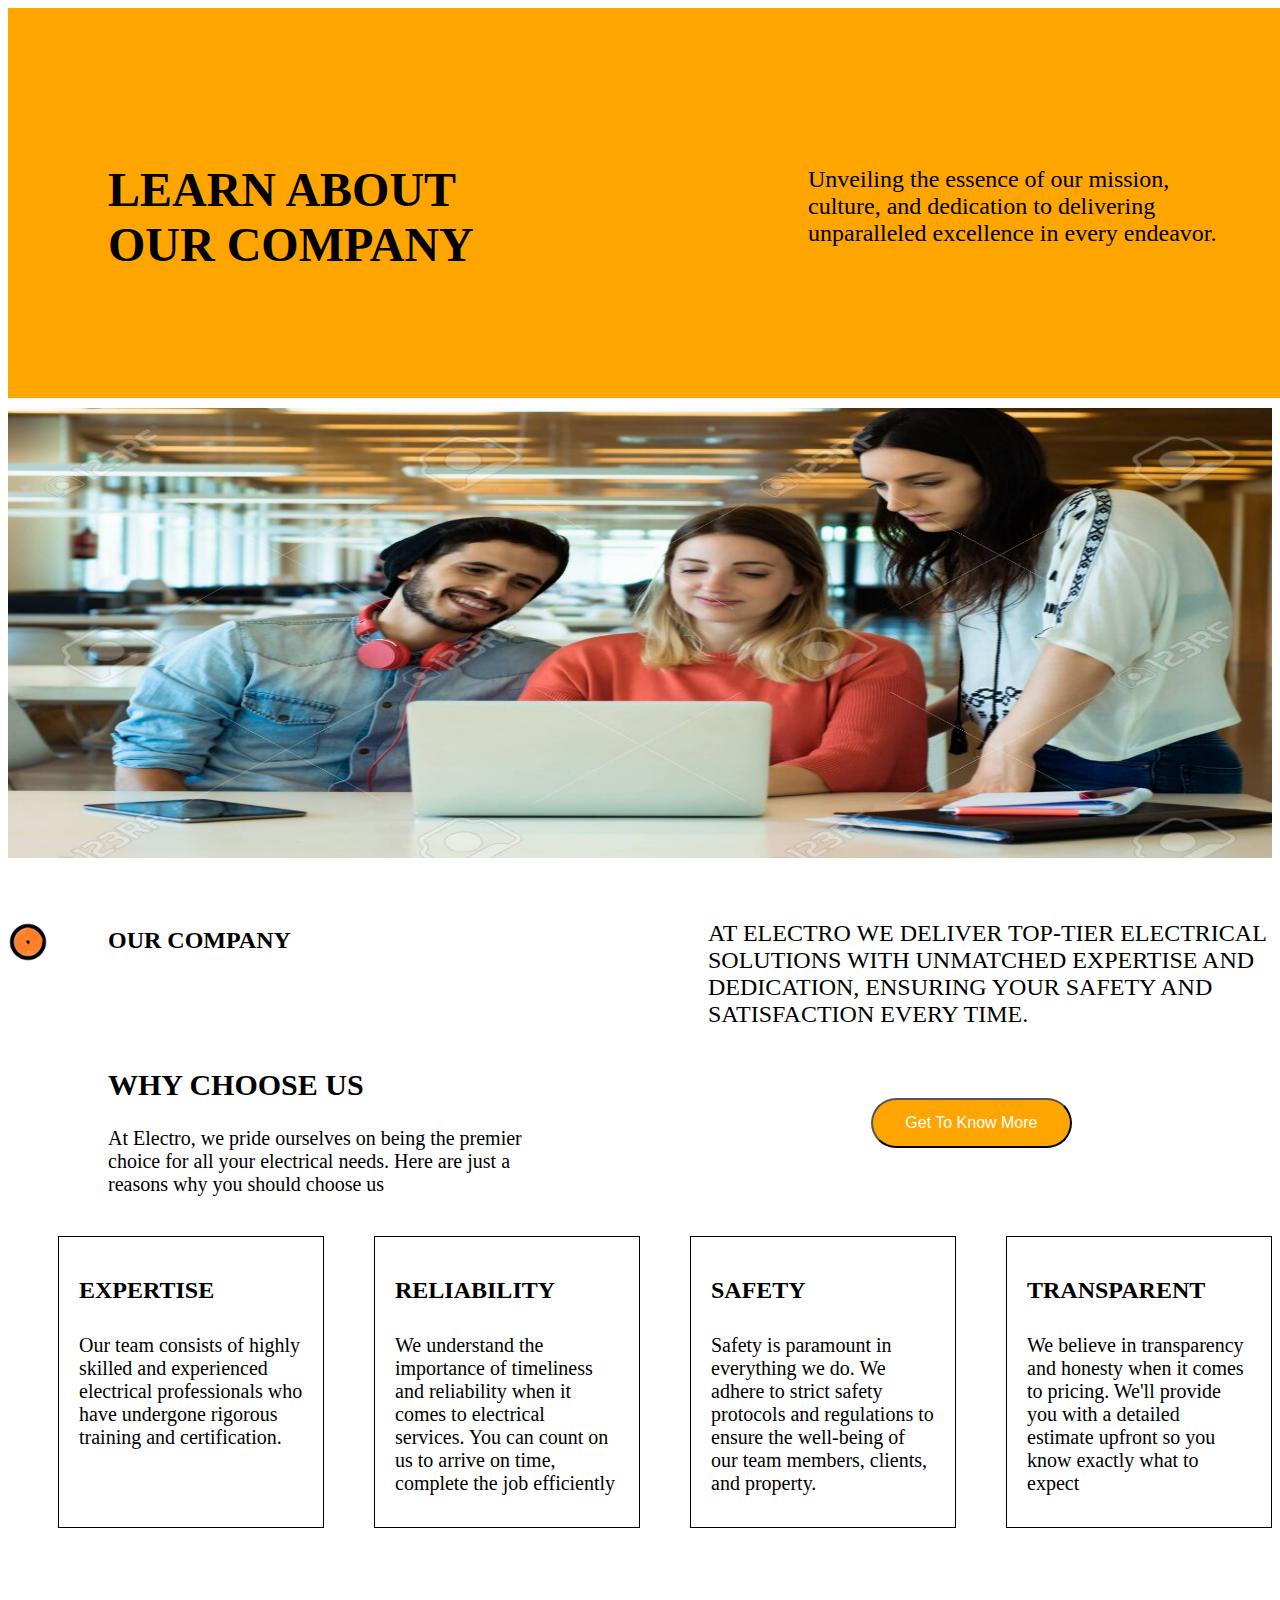
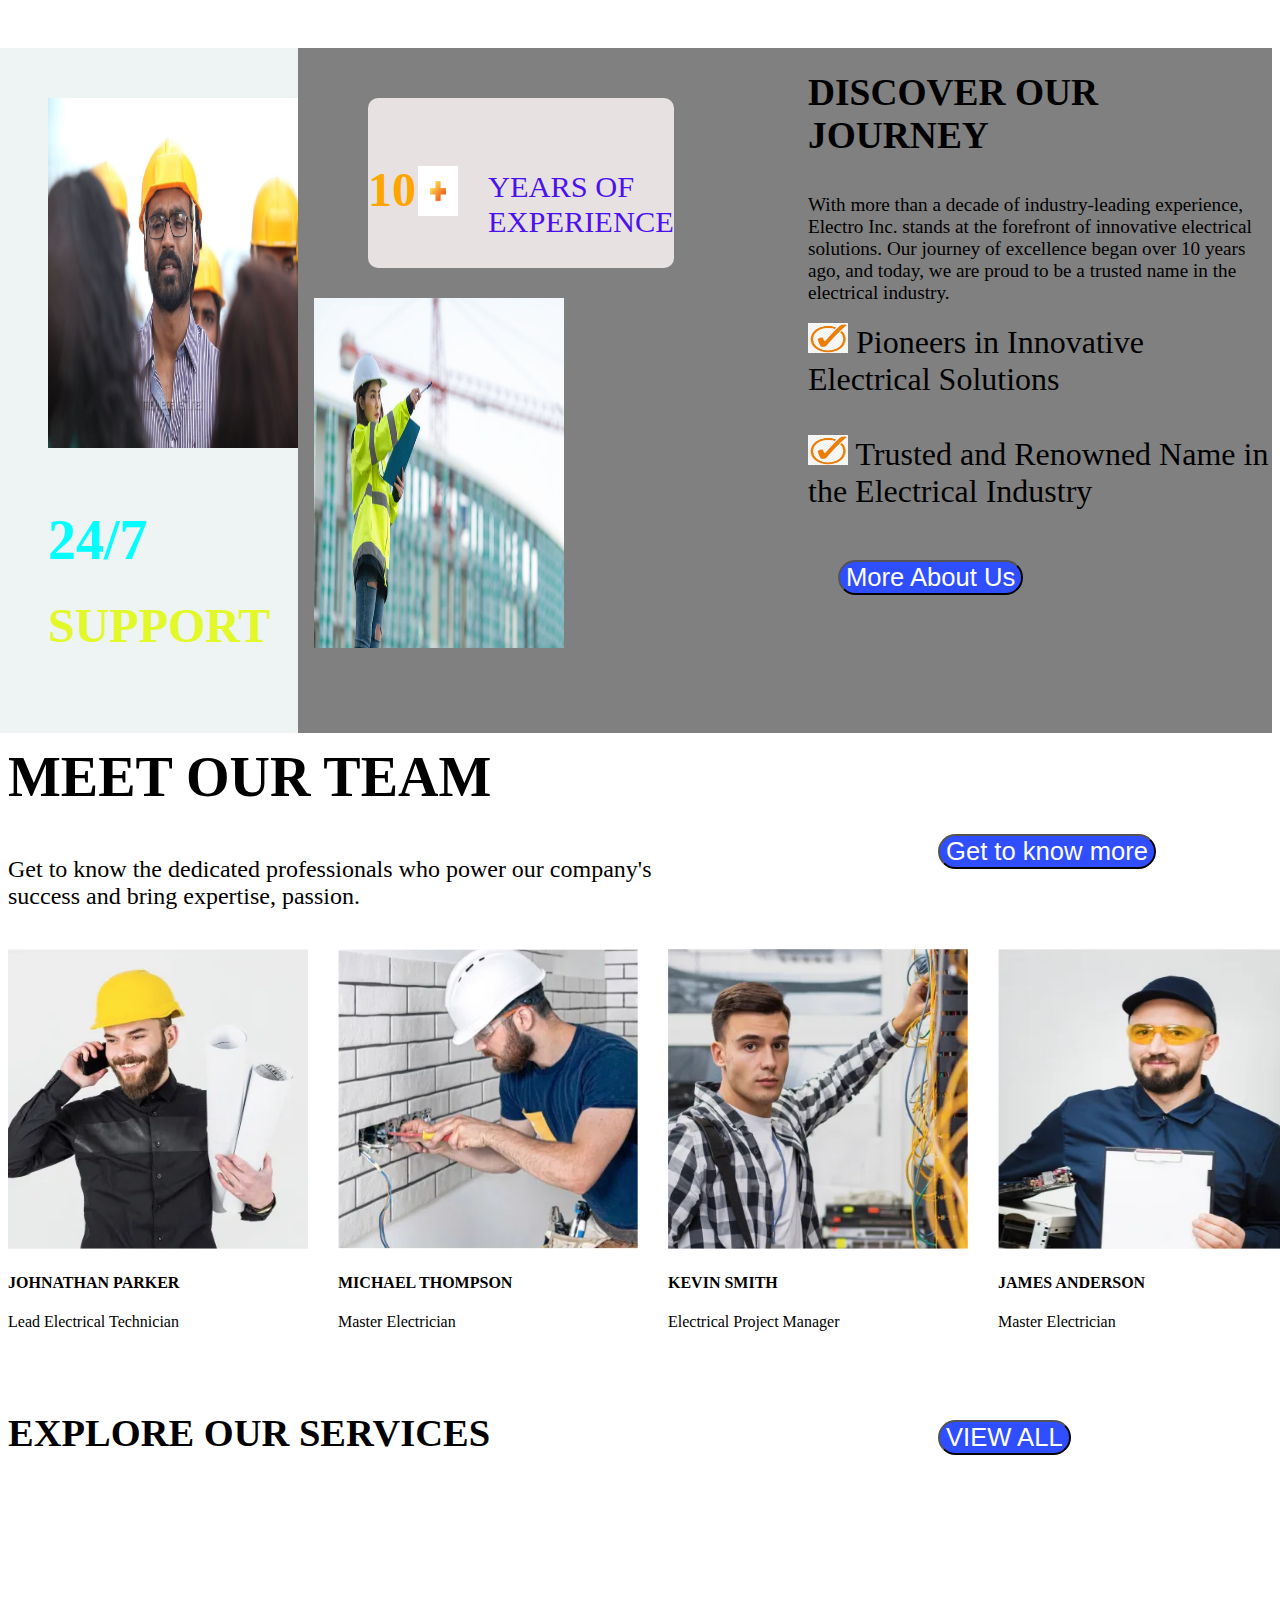
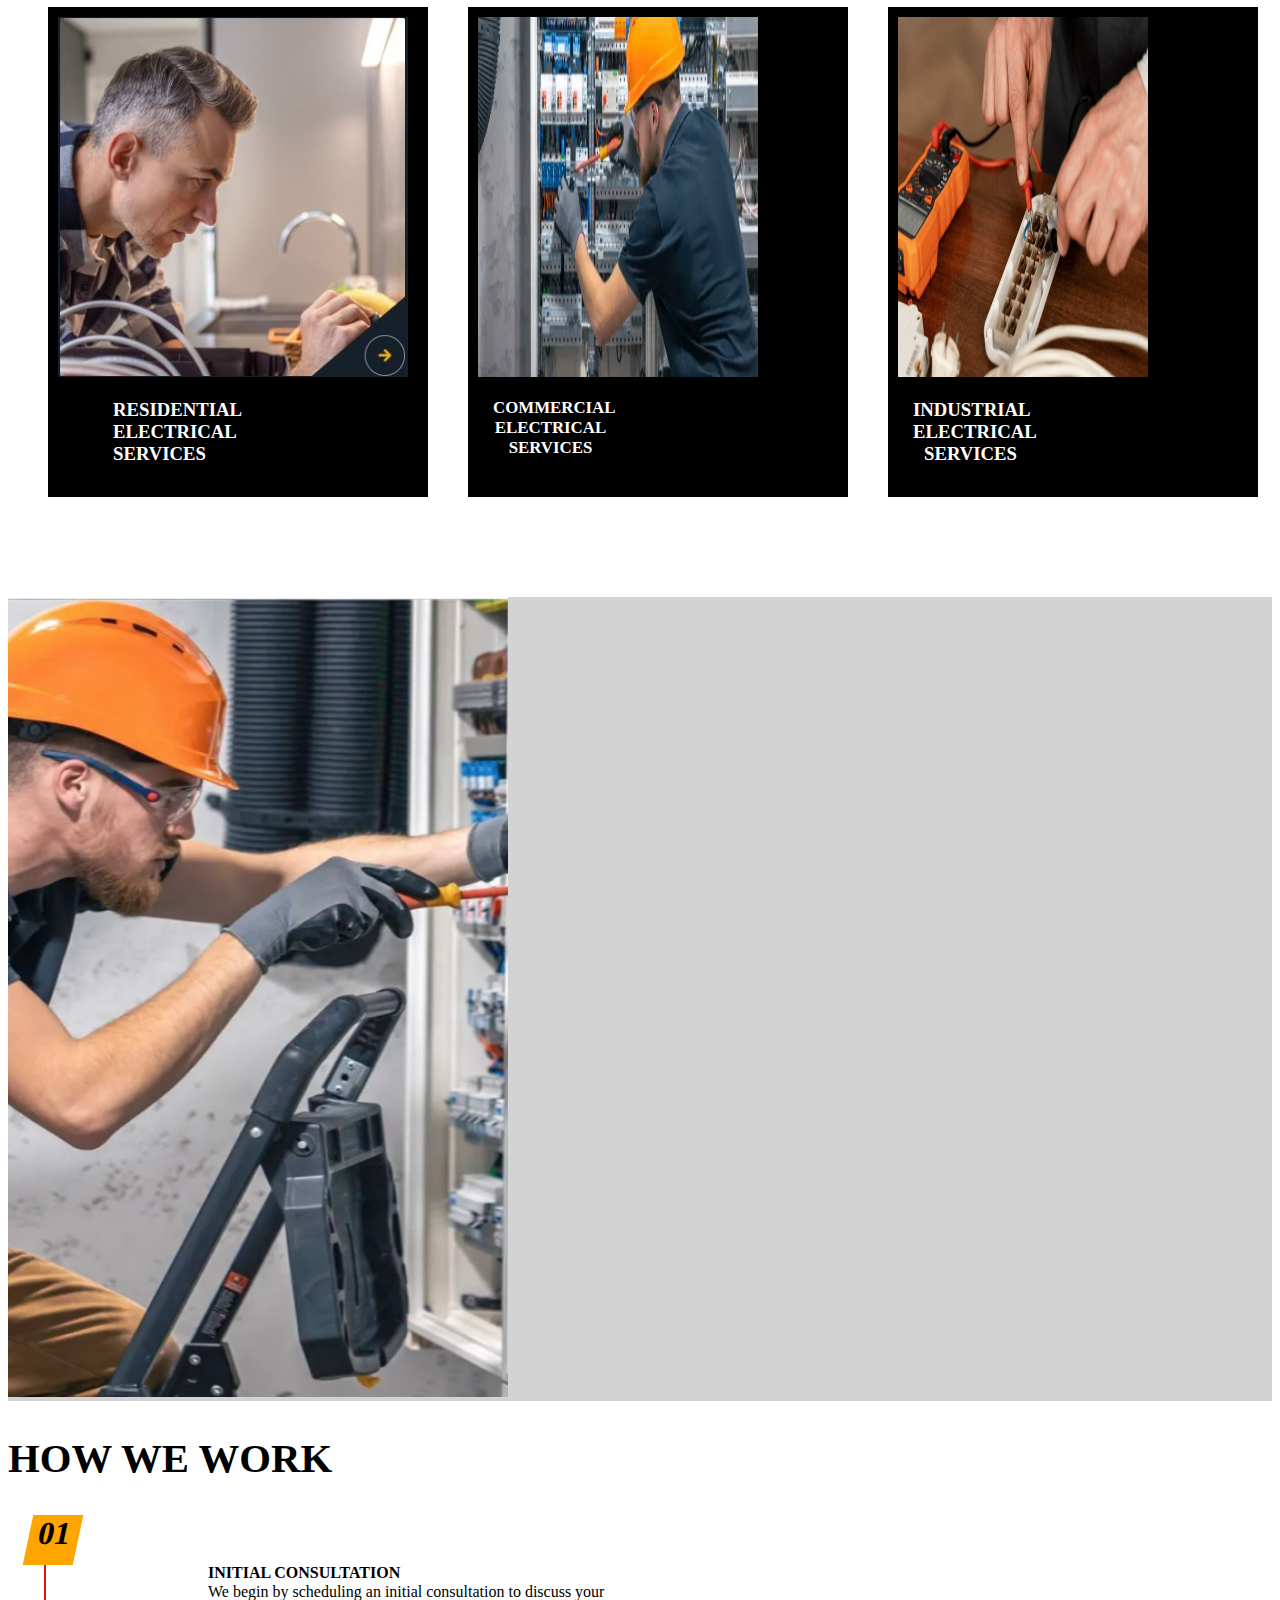
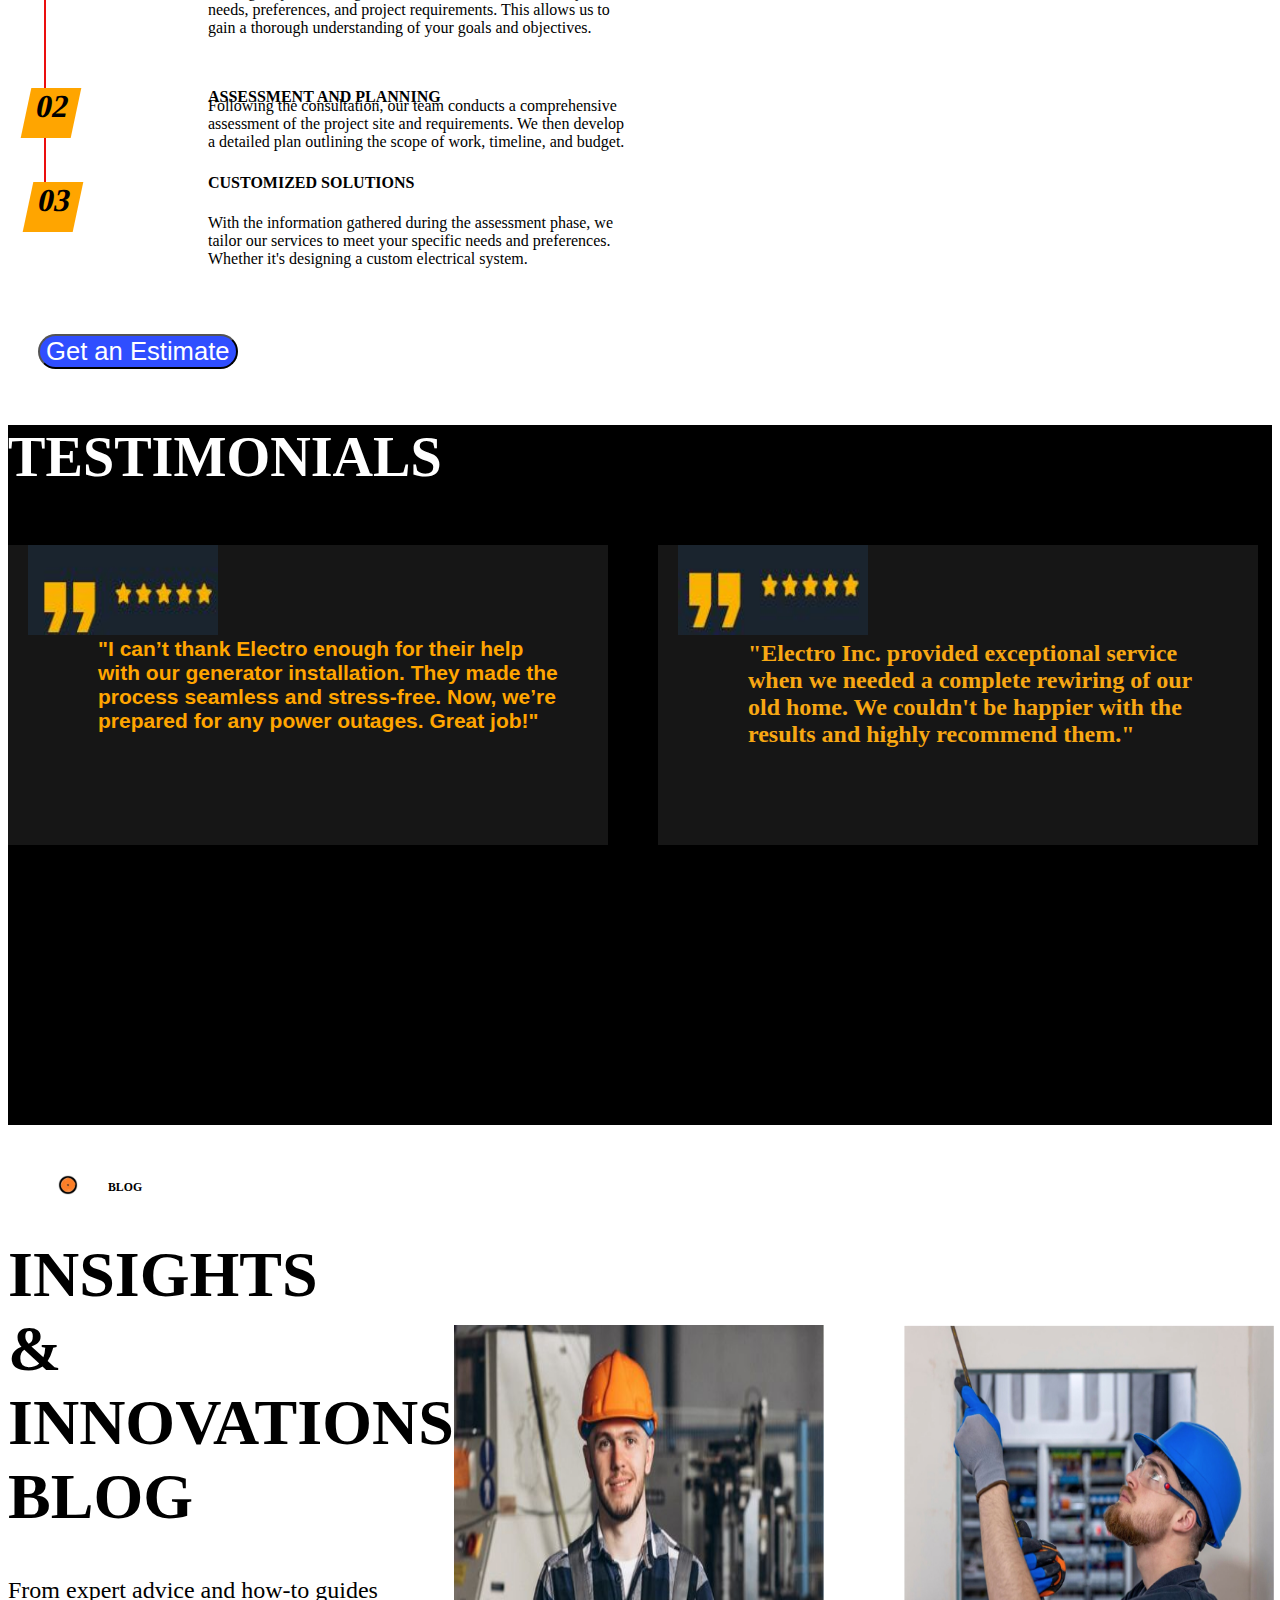
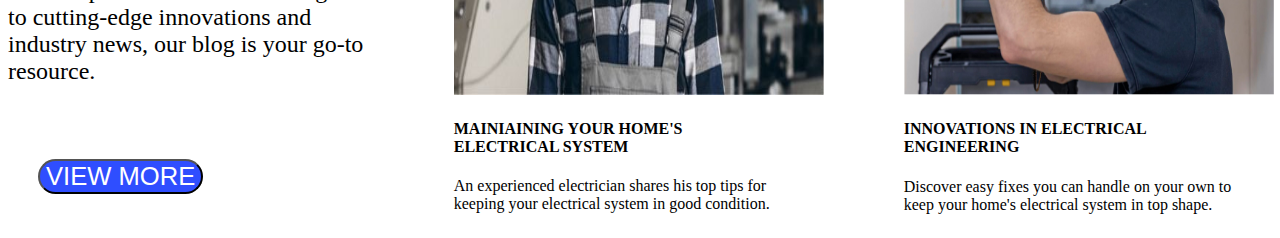
<file: aboutus.html>
<!DOCTYPE html>
<html lang="en">
<head>
    <meta charset="UTF-8">
    <meta name="viewport" content="width=device-width, initial-scale=1.0">
    <title>Document</title>
</head>
<style>
.orange{
    background-color: orange;
    height: 300px;
    width: 1300px;
    font-size: 300%;
    padding-top: 90px;
    padding-left: 100px;
}
.orange p{
    font-size: 50%;
    margin-left:700px ;
    margin-top: -170px;
}
.ora1{
    margin-top: 10px;
}
.imad{
    margin-top: 60px;
    margin-bottom: -90px;
}
.imad h6{
    margin-left: 100px;
    font-size: 150%;
    margin-top: -39px;
}

.para{
    margin-left: 700px;
    font-size: 150%;
    margin-bottom: 20px;
}
.content5{
    height: 600px;
    width: 100%;
    
}
.content51{
    display: flex;
}
.content511 h2{
    font-size: 30px;
    margin-top: 20px;
    margin-left: 100px;
}
.content511 p{
    font-size: 20px;
    margin-left: 100px;
    margin-right: 300px;
}
.content51  button{
    height: 50px;
    width: 350px;
    background-color: orange;
    margin-top: 50px;
    margin-right: 200px;
    border-radius: 50px;
    font-size: 16px;
}
.content52{
    display: flex;
}

.content52 .box{
    height: 250px;
    width: 250px;
    border: 1px black solid;
    margin-top: 20px;
    margin-left: 50px;
    padding: 20px;
}
.content52 h2{
    margin-top: 20px;
   
}
.content52 p{
    margin-top: 30px;
    font-size: 20px;
}
.para1{
  
    
    width: 1300px;
   padding-top: 50px;
   padding-left: 50px;
   background-color: rgb(238, 243, 243);
   
}
 .mine{
   margin-top:250px;
    margin-right: 900px;
    margin-left: -530px;
    
    
   
}
.para5{
    background-color: grey;
    margin-left: -10px;
    display: flex;
}
.get h4{
    font-size: 300%;
    color: orange;
    margin-right: 590px;
    margin-right: -10px;
}
.get p{
    color: rgb(76, 17, 240);
    margin-top: -450px;
    padding-left: 120px;
    font-size: 190%;
}
.sos{
    margin-bottom: 400px;
    margin-left: 50px;
    margin-top: -115px;
    margin-right: 20px;
}
.lap{
    height: 170px;
    width: 400px;
    border-radius: 10px;
   background-color: rgb(231, 225, 225);
   margin-top: 50px;
   margin-right: 170px;
   margin-left: 70px;
   margin-bottom: 50px;
}
.para1 h3{
    font-size: 350%;
    color: aqua;
}
.para1 h5{
    margin-top: -30px;
    font-size: 300%;
    color: rgb(227, 248, 40);
}
.mess{
    font-size: 200%;
    margin-left: 800px;
    margin-bottom: 100px;
    margin-top: -700px;
}
.mess p{
    font-size: 60%;
}
button{
    background-color: rgb(47, 78, 255);
    color:#fff;
    font-size: 1.6rem;
    cursor: pointer;
    transition: all .3s;
    margin-top: 50px;
    margin-left: 30px;
    border-radius: 25px;
    text-align: center;
  }
  button:hover{
   background-color: rgb(241, 162, 14);
  }
  .new h2{
    font-size: 350%;
    margin-top: 150px;
  }
  .new p{
    font-size: 150%;
  }
  .new1{
    margin-left: 900px;
    margin-top: -150px;
  }
  .hot{
    margin-top: 80px;
    display: flex;
  }
  
  .jhom{
    margin-left: 30px;
  }
  .smit{
    margin-left: 30px;
  }
  .jame{
    margin-left: 30px;
  }
  .fat{
    font-size: 290%;
  }
  .fat1{
     margin-left: 900px;
     margin-top: -150px;
  }
  .main{
    display: flex;
    
  }
  .main1{
    margin-top: 150px;
    margin-left: 40px;
    background-color: black;
    height: 480px;
    width: 130px;
    padding-top: 10px;
    padding-left: 10px;
    margin-right: 130px;
    padding-right: 240px;
    color: white;
    font-size: 100%;
    
  }
  .main2{
    margin-top: 150px;
    margin-left: 290px;
    background-color: black;
    height: 480px;
    width: 130px;
    padding-top: 10px;
    padding-left: 10px;
    margin-right: 280px;
    padding-right: 240px;
    color: white;
    font-size: 90%;
    margin-left: -90px;
    
  }
  .main3{
    margin-top: 150px;
    margin-left: 70px;
    background-color: black;
    height: 480px;
    width: 130px;
    padding-top: 10px;
    padding-left: 10px;
    margin-right: 210px;
    padding-right: 230px;
    color: white;
    font-size: 100%;
    margin-left: -240px;
    
  }
  .main1 h3{
    padding-left: 55px;
    text-align: center;
    justify-content: center;
   
    
  }
  .main2 h3{
    padding-left: 15px;
    text-align: center;
    justify-content: center;
  }
  .main3 h3{
    padding-left: 15px;
    text-align: center;
    justify-content: center;
  }
  .function{
    background-color: lightgrey;
    margin-top: 100px;
  }
  .work{
    font-size: 170%;
  }
   .bot h3{
    margin-left: 20px;
    margin-top: 10px;
    font-size: 200%;
    background-color: orange;
    width: 50px;
    height: 50px;
    text-align: center;
    justify-content: center;
    transform: skew(-12deg);
    margin-bottom: -23px;
   }
   .line1{
    width: 2px;
    height: 125px;
    background-color: rgb(235, 14, 14);
    margin-left: 36px;
    margin-top: -100px;
   
}
.bot1 h3{
    margin-left: 18px;
    margin-top: 10px;
    font-size: 200%;
    background-color: orange;
    width: 50px;
    height: 50px;
    text-align: center;
    justify-content: center;
    transform: skew(-12deg);
    margin-bottom: -10px;
   }
   .line2{
    width: 2px;
    height: 120px;
    background-color: rgb(235, 14, 14);
    margin-left: 36px;
    margin-top: -100px;
    
   
}
.bot2 h3{
    margin-left: 20px;
    margin-top: 10px;
    font-size: 200%;
    background-color: orange;
    width: 50px;
    height: 50px;
    text-align: center;
    justify-content: center;
    transform: skew(-12deg);
    margin-top: -5px;
   }
   .abhi{
    font-size: 300%;
    color: white;
    background-color: black;
    height: 700px;
    
   }
   .stars{
   color: orange;
    margin-bottom: 10px;
    font-family: "Fa solid 900", sans-serif;
    font-size: 14px;
    font-style: normal;
    display: block;
   }
   .drop1{
   margin-left: 50px;
   margin-top: 50px;
   margin-bottom: -46px;
   }
   
   .font{
    margin-left: 100px;
    font-size: 110%;
    

   }
   .drop h1{
    font-size: 400%;
   }
   .drop p{
    font-size: 150%;
   }
   .full{
    display: flex;
   }
   .most{
    display: flex;
   }
  .last{
    margin-top: 200px;
  }
  .last1{
    margin-left: 450px;
    margin-top: -504px;
  }
  .bot h4{
    margin-left: 200px;
  }
  .bot p{
    margin-left: 200px;
    margin-top: -20px;
  }
  .bot1 h4{
    margin-left: 200px;
    margin-top: -50px;
  }
  .bot1 p{
    margin-left: 200px;
    margin-top: -30px;
  }
  .bot2 h4{
    margin-left: 200px;
    margin-top: -90px;
  }
  .bot2 p{
    margin-left: 200px;
  }
  .stars h4{
    margin-left: 70px;
    font-size: 150%;
  }
  .stars{
    margin-left: 20px;
    margin-top: 20px;
  }
  .star{
    background-color: rgb(22, 22, 22);
    width: 600px;
    height: 300px;
  }
  .stars h4{
    margin-left: 70px;
    font-size: 150%;
    margin-top: -1px;
  }
  .stars1{
    margin-left: 20px;
    margin-top: 20px;
  }
  .star1{
    background-color: rgb(22, 22, 22);
    width: 600px;
    height: 300px;
    margin-left: 650px;
    margin-top: -320px;
    font-size: 50%;
    color: rgb(247, 167, 19);
  }
  .stars1 h4{
    margin-left: 70px;
   margin-top: -1px;
  }
</style>
<body>
    <div class="orange">
<h4>LEARN ABOUT<br> OUR COMPANY</h4>
<p>Unveiling the essence of our mission,<br> culture, and dedication to delivering<br> unparalleled excellence in every endeavor.</p>
    </div>
    <div class="ora1">
    <img src="images/group e.jpg" width="100%" height="450px">
</div>
<div class="both">
<div class="imad">
    <img src="images/dot.jpg" height="40px" width="40px">
    <h6>OUR COMPANY</h6>
</div>
<div class="para">
    AT ELECTRO WE DELIVER TOP-TIER ELECTRICAL<br> SOLUTIONS WITH UNMATCHED EXPERTISE AND<br> DEDICATION, ENSURING YOUR SAFETY AND<br> SATISFACTION EVERY TIME.
</div>
</div>
<div class="content5">
    <div class="content51">
        <div class="content511">
            <h2>WHY CHOOSE US</h2>
            <p>At Electro, we pride ourselves on being the premier choice for all your electrical needs. Here are just a reasons why you should choose us</p>
        </div>
        <button>Get To Know More</button>
    </div>
    <div class="content52">
        <div class="box">
            <h2>
                EXPERTISE</h2>
                <p>Our team consists of highly skilled and experienced electrical professionals who have undergone rigorous training and certification.</p>
        </div>
        <div class="box">
            <h2>RELIABILITY</h2>
            <p>We understand the importance of timeliness and reliability when it comes to electrical services. You can count on us to arrive on time, complete the job efficiently</p>
        </div>
        <div class="box">
            <h2>
                SAFETY</h2>
                <p>Safety is paramount in everything we do. We adhere to strict safety protocols and regulations to ensure the well-being of our team members, clients, and property.</p>
        </div>
        <div class="box">
            <h2>
                TRANSPARENT</h2>
                <p>We believe in transparency and honesty when it comes to pricing. We'll provide you with a detailed estimate upfront so you know exactly what to expect</p>
            </div>
        </div>
        </div>
<div class="para5">
<div class="para1">
<img src="images/raghu.jpg" height="350px" width="250px">
<h3>24/7</h3>
<h5>SUPPORT</h5>
</div>
<div class="lap">
<div class="get">
    <h4>10</h4>
    <div class="sos">
    <img class="run" src="images/plus1.jpg" height="50px" width="40px">
</div>
    <p>YEARS OF<br> EXPERIENCE</p>
</div>
</div>
<div class="mine">
    <img src="images/civil.jpg" height="350px" width="250px">
</div>
</div>
<div class="mess">
    <h3>DISCOVER OUR<br> JOURNEY</h3>
    <p>With more than a decade of industry-leading experience,<br> Electro Inc. stands at the forefront of innovative electrical<br> solutions. Our journey of excellence began over 10 years<br> ago, and today, we are proud to be a trusted name in the<br> electrical industry.</p>
    <img src="images/tik.jpg" height="30px" width="40px">
       Pioneers in Innovative Electrical Solutions<br><br>
       <img src="images/tik.jpg" height="30px" width="40px">
       Trusted and Renowned Name in the Electrical Industry<br>
       <button id="add-btn">More About Us</button>
</div>
<div class="new">
    <h2>MEET OUR TEAM</h2>
    <p>Get to know the dedicated professionals who power our company's<br> success and bring expertise, passion.</p>
    <div class="new1">
    <button id="add-btn1">Get to know more</button>
</div>
</div>
<div class="hot">
<div class="park">
    <img src="images/parker" height="300px" width="300px">
    <h4>JOHNATHAN PARKER</h4>
    <p>Lead Electrical Technician</p>
</div>
<div class="jhom">
    <img src="images/thompson" height="300px" width="300px">
    <h4>MICHAEL THOMPSON</h4>
    <p>Master Electrician</p>
</div>
<div class="smit">
    <img src="images/smith" height="300px" width="300px">
    <h4>KEVIN SMITH</h4>
    <p>Electrical Project Manager</p>
</div>
<div class="jame">
    <img src="images/james" height="300px" width="300px">
    <h4>JAMES ANDERSON</h4>
<p>Master Electrician</p>
</div>
</div>
<div class="fat">
    <h5>EXPLORE OUR SERVICES</h5>
    <div class="fat1">
    <button id="add-btn">VIEW ALL</button>
</div>
</div>
<div class="main">
    <div class="main1">
       <img src="images/res.jpg" height="360px" width="350px">
         <h3>RESIDENTIAL ELECTRICAL<br>SERVICES</h3>
    </div>
    <div class="main2">
        <img src="images/commercial" height="360px" width="280px">
        <h3>COMMERCIAL ELECTRICAL<br>SERVICES</h3>
    </div>
    <div class="main3">
        <img src="images/electrical.jpg" height="360px" width="250px">
        <h3>INDUSTRIAL ELECTRICAL<br>SERVICES</h3>
    </div>
</div>
<div class="function">
    <img src="images/repair.jpg" height="800px" width="500px">
</div>
<div class="work">
    <h2>HOW WE WORK</h2>
</div>
<div class="bot">
    <h3>01</h3>
    <h4>INITIAL CONSULTATION</h4>
    <p>We begin by scheduling an initial consultation to discuss your<br> needs, preferences, and project requirements. This allows us to<br> gain a thorough understanding of your goals and objectives.</p>
</div>
<div class="line1">
    
</div>
<div class="bot1">
    <h3>02</h3>
    <h4>ASSESSMENT AND PLANNING</h4>
    <p>Following the consultation, our team conducts a comprehensive<br> assessment of the project site and requirements. We then develop<br> a detailed plan outlining the scope of work, timeline, and budget.</p>
</div>
<div class="line2">
    
</div>
<div class="bot2">
    <h3>03</h3>
    <h4>CUSTOMIZED SOLUTIONS</h4>
    <p>With the information gathered during the assessment phase, we<br> tailor our services to meet your specific needs and preferences.<br> Whether it's designing a custom electrical system.</p>
    <button id="add-btn">Get an Estimate</button>
</div>
<div class="abhi">
    <h3>TESTIMONIALS</h3>
    <div class="moon">
    <div class="star">
    <div class="stars">
<img src="images/coloms1.jpg" height="90px" width="190px">
<h4>"I can’t thank Electro enough for their help<br> with our generator installation. They made the<br> process seamless and stress-free. Now, we’re<br> prepared for any power outages. Great job!"</h4>
    </div>
</div>
</div>
<div class="star1">
    <div class="stars1">
<img src="images/coloms2.jpg" height="90px" width="190px">
<h4>"Electro Inc. provided exceptional service<br> when we needed a complete rewiring of our<br> old home. We couldn't be happier with the<br> results and highly recommend them."</h4>
    </div>
</div>
</div>
</div>
 <div class="full">
<div class="drop">
    <div class="drop1">
    <img src="images/dot.jpg" height="20px" width="20px">
</div>
<div class="font">
    <h6>BLOG</h6>
</div>
    <h1>INSIGHTS<br> & INNOVATIONS<br> BLOG</h1>
    <p>From expert advice and how-to guides<br> to cutting-edge innovations and<br> industry news, our blog is your go-to<br> resource.</p>
    <button id="add-btn">VIEW MORE</button>
</div>

<div class="last">
    <img src="images/raghu1.jpg" height="370px" width="370px">
    <h4>MAINIAINING YOUR HOME'S<br>ELECTRICAL SYSTEM</h4>
    <p>An experienced electrician shares his top tips for<br> keeping your electrical system in good condition.</p>
    <div class="last1">
        <img src="images/raghu2.jpg" height="370px" width="370px">
        <h4>INNOVATIONS IN ELECTRICAL<br> ENGINEERING</h4>
        <p>Discover easy fixes you can handle on your own to<br> keep your home's electrical system in top shape.</p>
    </div>
</div>
</div>

</body>
</html>
</file>
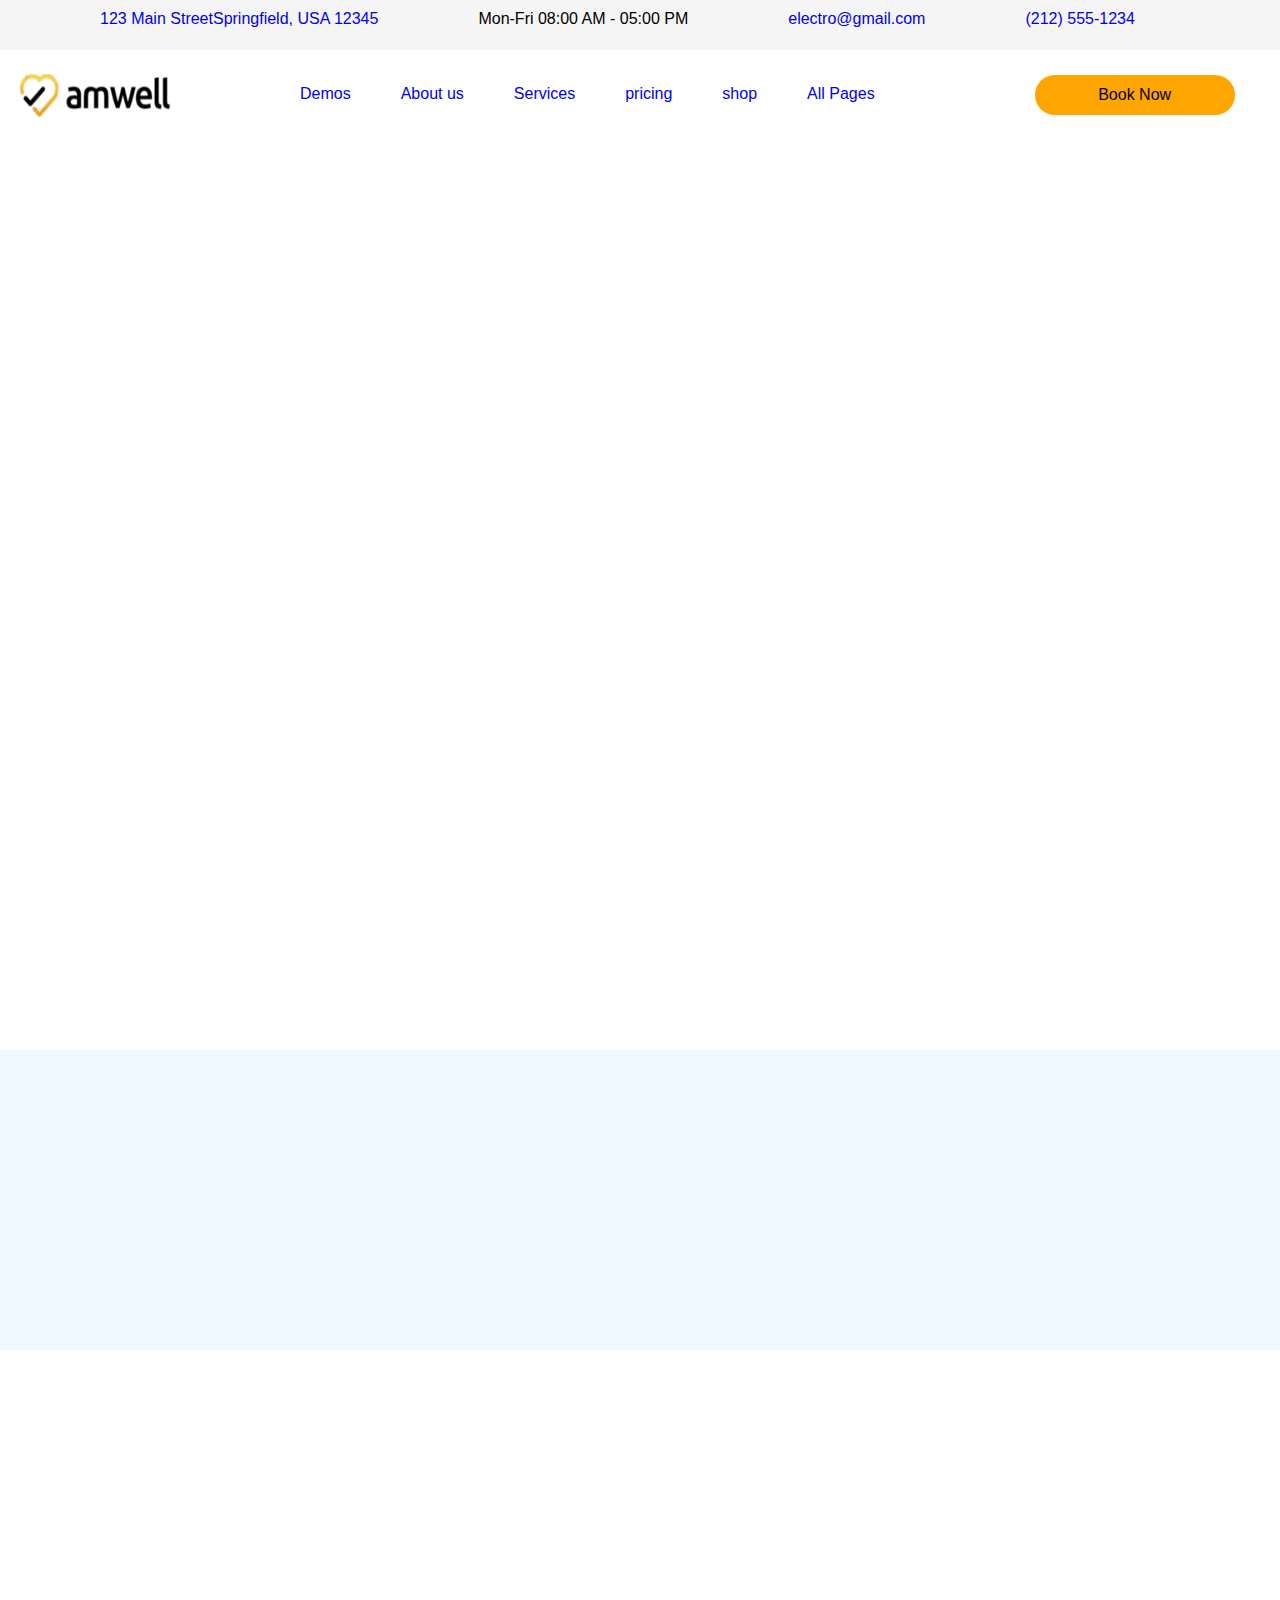
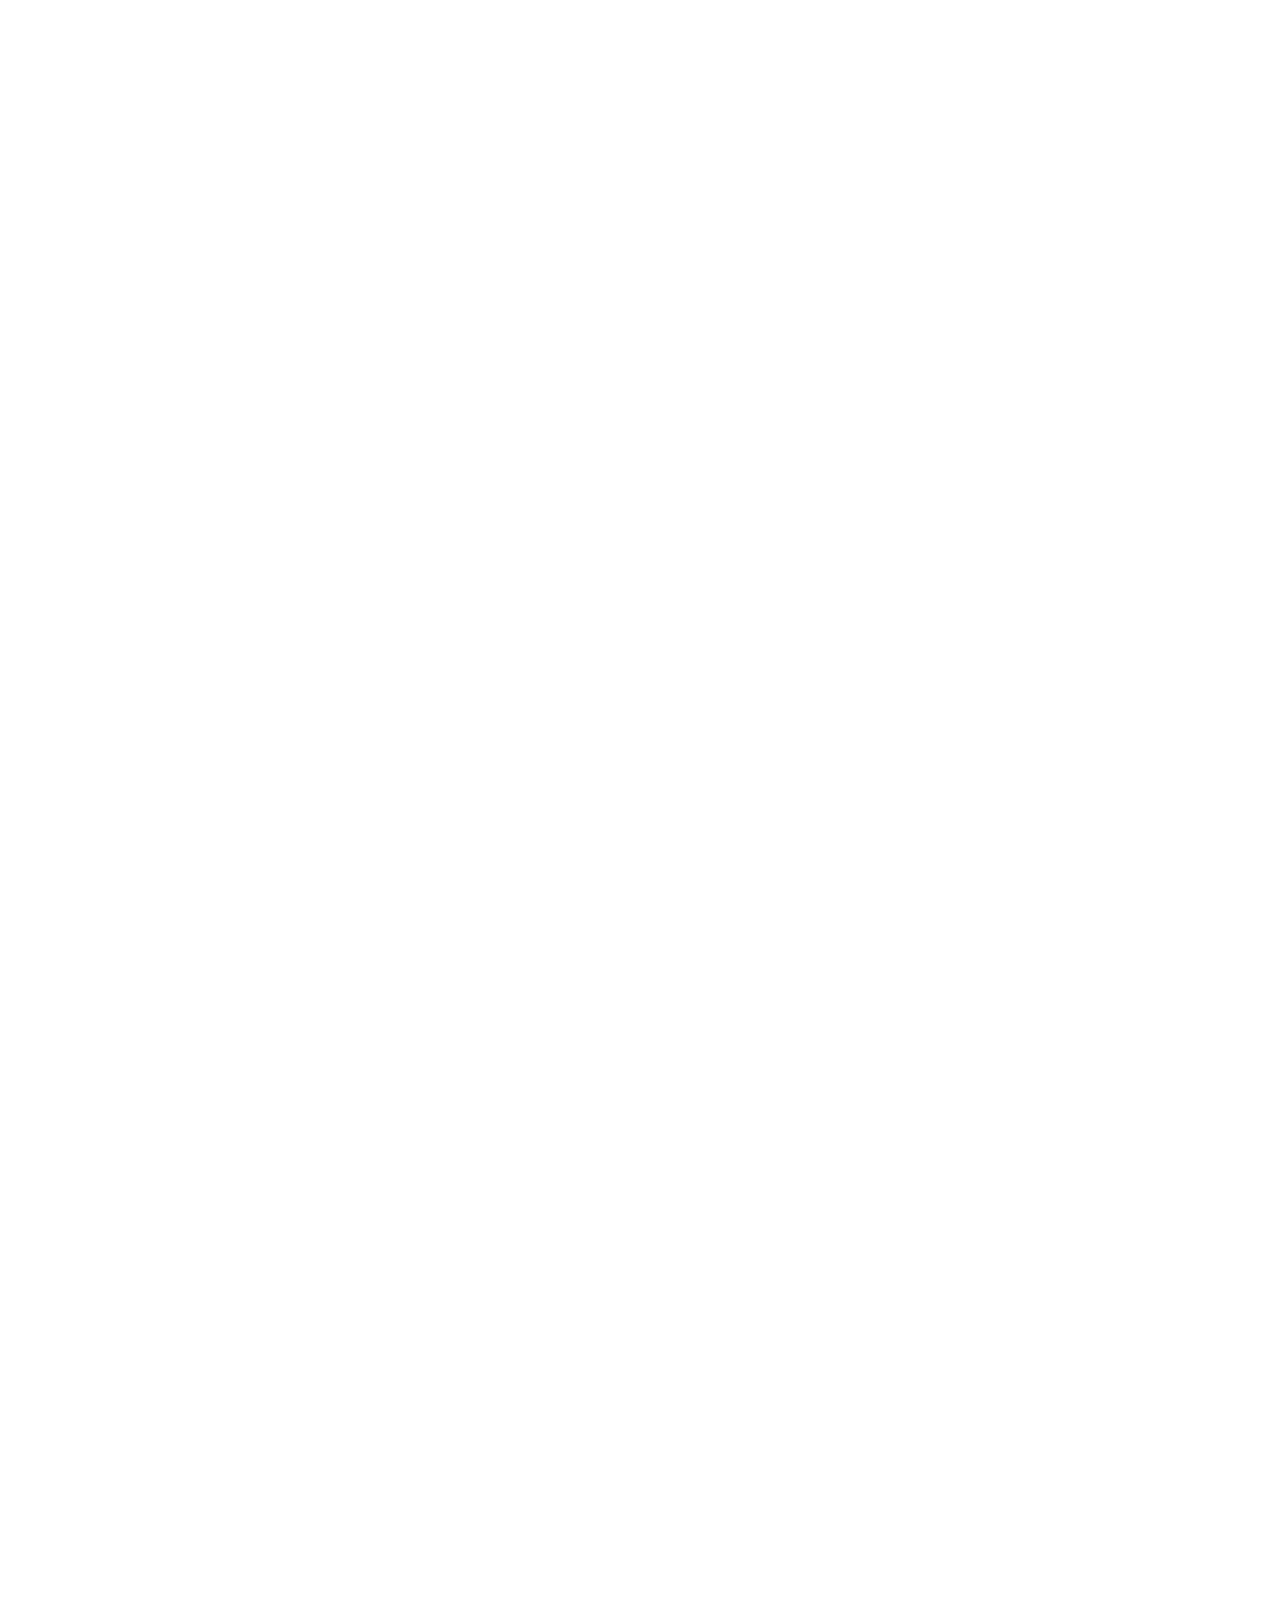
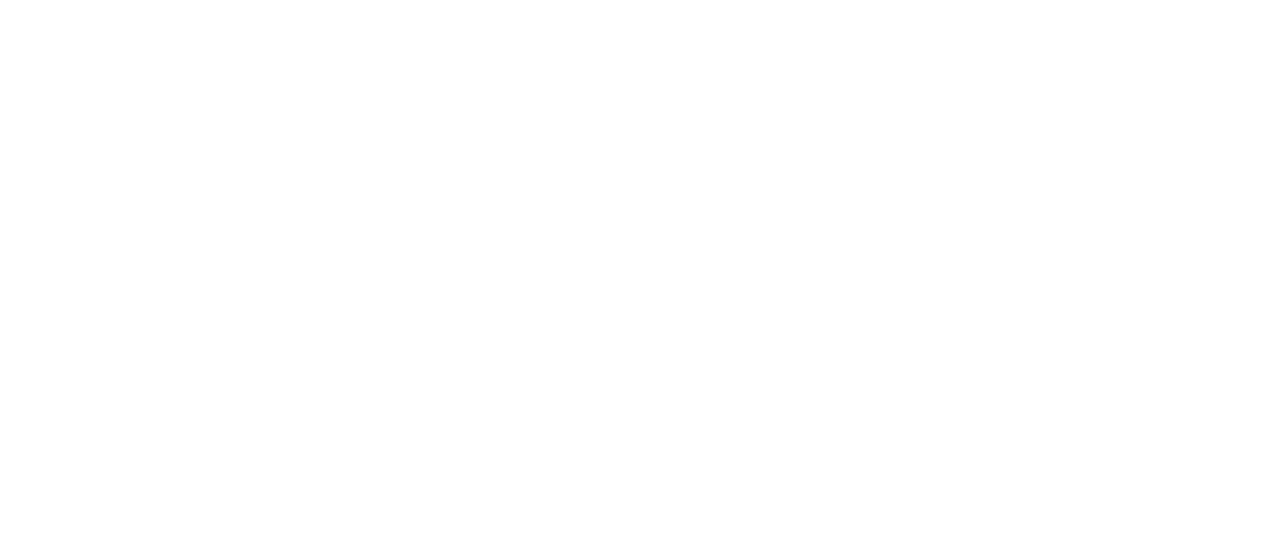
<file: price.html>
<!DOCTYPE html>
<html lang="en">
<head>
    <meta charset="UTF-8">
    <meta name="viewport" content="width=device-width, initial-scale=1.0">
    <title>Pricing</title>
    <link rel="stylesheet" href="styles/price.css">
    <script src="js/price.js"></script>
    <link rel="stylesheet" href="https://cdnjs.cloudflare.com/ajax/libs/font-awesome/6.5.2/css/all.min.css" integrity="sha512-SnH5WK+bZxgPHs44uWIX+LLJAJ9/2PkPKZ5QiAj6Ta86w+fsb2TkcmfRyVX3pBnMFcV7oQPJkl9QevSCWr3W6A==" crossorigin="anonymous" referrerpolicy="no-referrer" />
    <link rel="stylesheet" href="https://cdnjs.cloudflare.com/ajax/libs/font-awesome/4.7.0/css/font-awesome.css" integrity="sha512-5A8nwdMOWrSz20fDsjczgUidUBR8liPYU+WymTZP1lmY9G6Oc7HlZv156XqnsgNUzTyMefFTcsFH/tnJE/+xBg==" crossorigin="anonymous" referrerpolicy="no-referrer" />
</head>
<body>
    <header>
        <ul>
        <li><a href="#"><span><ion-icon name="location"></ion-icon></span>
            123 Main StreetSpringfield, USA 12345</a></li>
        <li><p><span><ion-icon name="time"></ion-icon></span>
            Mon-Fri 08:00 AM - 05:00 PM</p></li>
        <li><a href="#"><span><ion-icon name="mail"></ion-icon></span>
            electro@gmail.com</a> </li>
        <li><a href="#"><span><ion-icon name="call"></ion-icon></span>
            (212) 555-1234</a> </li>
        </ul>  
    </header>
    <nav>
        <a href="index.html"><img src="images/logo.png" alt="logo"></a>
        <ul>
            <li><a href="index.html">Demos</a></li>
            <li><a href="#">About us</a></li>
            <li><a href="#">Services</a></li>
            <li><a href="price.html">pricing</a></li>
            <li><a href="shop.html">shop</a></li>
            <li><a href="#">All Pages</a></li>
        </ul>
        <ion-icon name="cart"></ion-icon>
        <button>Book Now</button>
    </nav>
    <section class="animate">
        <h1 class="animate">PRICING THAT SUITS YOUR NEEDS</h1>
        <div class="cards animate">
            <div class="card1 animate">
                <h2 class="animate">BASIC PLAN</h2>
                <h3 class="animate">$<span>50</span></h3>
                <p class="animate">Per hour</p> 
                <hr>
                <form action="#">
                    <div class="f1 animate">
                    <input type="checkbox" id="vehicle1" name="vehicle1" value="Bike">
                    <label for="vehicle1"> Standard electrical repairs</label><br>
                    </div>
                    <div class="f1 animate">
                    <input type="checkbox" id="vehicle3" name="vehicle3" value="Boat">
                    <label for="vehicle3"> Basic lighting installation</label><br><br>   
                    </div>
                    <div class="f1 animate">
                        <input type="checkbox" id="vehicle2" name="vehicle2" value="Car">
                        <label for="vehicle2"> Outlet and switch replacements</label><br>
                    </div>
                    <div class="f1 animate">
                    <input type="checkbox" id="vehicle3" name="vehicle3" value="Boat">
                    <label for="vehicle3"> Safety inspections</label><br><br>
                    </div>
                </form>
                  <button class="animate">Buy now</button>
            </div>
            <div class="card1 animate">
                <h2 class="second animate">PRO PLAN</h2>
                <h3 class="animate">$<span>250</span></h3>
                <p class="animate">Per hour</p> 
                <hr>
                <form action="#">
                    <div class="f1 animate">
                    <input type="checkbox" id="vehicle1" name="vehicle1" value="Bike">
                    <label for="vehicle1"> Standard electrical repairs</label><br>
                    </div>
                    <div class="f1 animate">
                    <input type="checkbox" id="vehicle3" name="vehicle3" value="Boat">
                    <label for="vehicle3"> Basic lighting installation</label><br><br>   
                    </div>
                    <div class="f1 animate">
                        <input type="checkbox" id="vehicle2" name="vehicle2" value="Car">
                        <label for="vehicle2"> Outlet and switch replacements</label><br>
                    </div>
                    <div class="f1 animate">
                    <input type="checkbox" id="vehicle3" name="vehicle3" value="Boat">
                    <label for="vehicle3"> Safety inspections</label><br><br>
                    </div>
                </form>
                  <button class="animate">Buy now</button>
            </div>
            <div class="card1 animate">
                <h2>EMERGENCY PLAN</h2>
                <h3>$<span>150</span></h3>
                <p>Per hour</p> 
                <hr>
                <form action="#">
                    <div class="f1">
                    <input type="checkbox" id="vehicle1" name="vehicle1" value="Bike">
                    <label for="vehicle1"> Standard electrical repairs</label><br>
                    </div>
                    <div class="f1">
                    <input type="checkbox" id="vehicle3" name="vehicle3" value="Boat">
                    <label for="vehicle3"> Basic lighting installation</label><br><br>   
                    </div>
                    <div class="f1">
                        <input type="checkbox" id="vehicle2" name="vehicle2" value="Car">
                        <label for="vehicle2"> Outlet and switch replacements</label><br>
                    </div>
                    <div class="f1">
                    <input type="checkbox" id="vehicle3" name="vehicle3" value="Boat">
                    <label for="vehicle3"> Safety inspections</label><br><br>
                    </div>
                </form>
                  <button>Buy now</button>
            </div>
        </div>
    </section>
    <div class="dq"></div>
    <div class="comparing animate">
        <h1>COMPARE PRICING PLANS TO FIND THE BEST</h1>
        <p>Comparison table for the different pricing plans</p>
        <div class="table">
            <table>
                <thead>
                    <tr class="tone">
                        <th>FEATURES</th>
                        <th>BASIC PLAN</th>
                        <th>PRO PLAN</th>
                        <th>EMERGENCY PLAN</th>
                    </tr>
                </thead>
                <tbody>
                    <tr>
                    <td>Standard Repairs</td>
                    <td><input type="checkbox"></td>
                    <td><input type="checkbox"></td>
                    <td><input type="checkbox"></td>
                    </tr>
                    <tr>
                        <td>Outlet & Switch Replacements</td>
                        <td><input type="checkbox"></td>
                        <td><input type="checkbox"></td>
                        <td><input type="checkbox"></td>
                    </tr>
                    <tr>
                        <td>Lighting Installation</td>
                        <td><input type="checkbox"></td>
                        <td><input type="checkbox"></td>
                        <td><input type="checkbox"></td>
                        </tr>
                        <tr>
                            <td>Safety Inspections</td>
                            <td><input type="checkbox"></td>
                            <td><input type="checkbox"></td>
                            <td><input type="checkbox"></td>
                        </tr>
                        <tr>
                            <td>Ceiling Fan Installation</td>
                            <td><input type="checkbox"></td>
                            <td><input type="checkbox"></td>
                            <td><input type="checkbox"></td>
                            </tr>
                            <tr>
                                <td>Outlet & Switch Replacements</td>
                                <td><input type="checkbox"></td>
                                <td><input type="checkbox"></td>
                                <td><input type="checkbox"></td>
                            </tr>
                            <tr>
                                <td>Standard Repairs</td>
                                <td><input type="checkbox"></td>
                                <td><input type="checkbox"></td>
                                <td><input type="checkbox"></td>
                                </tr>
                                <tr>
                                    <td>Outlet & Switch Replacements</td>
                                    <td><input type="checkbox"></td>
                                    <td><input type="checkbox"></td>
                                    <td><input type="checkbox"></td>
                                </tr>
                </tbody>
            </table>
        </div>
    </div>
    <div class="biglite animate">
        <img src="../images/ele10.jpg" width="550px" height="650px" class="animate">
        <div class="content animate">
            <h1 class="animate">ENERGIZE YOUR HOME TODAY!</h1>
            <p class="animate">Ready to transform your home with top-notch electrical solutions? Our team of experts is here to provide reliable,
                efficient, and safe electrical services tailored to your needs. Whether you're
                looking to upgrade your lighting, install a new electrical system</p>
            <button>Contact Us</button>
        </div>
    </div>
    <div class="questions animate">
        <div class="q1">
            <h4><span>.</span>FAQ</h4>
            <h1>FREQUENTLY ASKED QUESTIONS</h1>
        </div>
        <div class="acco">
                <div class="cont1">
                    <div class="d-1">
                        <i class="fa fa-windows" aria-hidden="true"></i>
                        <h2>GENERAL</h2>
                    </div>
                    <div class="d-2">
                        <i class="fa fa-wrench" aria-hidden="true"></i>
                        <h2>SERVICES</h2>
                    </div>
                    <div class="d-2">
                        <i class="fa fa-lightbulb-o" aria-hidden="true"></i>
                        <h2>TECHNICAL</h2>
                    </div>
                    <div class="d-2">
                        <i class="fa fa-stop-circle" aria-hidden="true"></i>
                        <h2>SWITCHES & OUTLETS</h2>
                    </div>
                </div>
        <div class="accordion">
            <div class="accordion-item">
                <div class="accordion-header" onclick="toggleAccordion(this)">
                    <h2>WHAT AREAS DO YOU SERVE?</h2>
                    <span class="accordion-symbol"><i class="fa fa-chevron-circle-down" aria-hidden="true"></i>
                    </span>
                </div>
                <div class="accordion-content">
                    <p>We serve a wide range of areas including specific locations. Please contact us to find out if we cover your location.</p>
                </div>
            </div>
            <hr>
            <div class="accordion-item">
                <div class="accordion-header" onclick="toggleAccordion(this)">
                    <h2>WHAT ARE YOUR BUSINESS HOURS?</h2>
                    <span class="accordion-symbol"><i class="fa fa-chevron-circle-down" aria-hidden="true"></i>
                    </span>
                </div>
                <div class="accordion-content">
                    <p>Our business hours are Monday to Friday, 8 AM to 6 PM. We also offer 24/7 emergency services.</p>
                </div>
            </div>
            <hr>
            <div class="accordion-item">
                <div class="accordion-header" onclick="toggleAccordion(this)">
                    <h2>HOW CAN I GET A QUOTE FOR MY PROJECT?</h2>
                    <span class="accordion-symbol"><i class="fa fa-chevron-circle-down" aria-hidden="true"></i>
                    </span>
                </div>
                <div class="accordion-content">
                    <p>You can get a quote by contacting us through our website, calling us at phone, or emailing us at electro@gmail.com. We'll schedule a consultation to discuss your needs and provide a detailed estimate.</p>
                </div>
            </div>
            <hr>
            <div class="accordion-item">
                <div class="accordion-header" onclick="toggleAccordion(this)">
                    <h2>WHAT TYPES OF RESIDENTIAL SERVICES DO YOU OFFER?</h2>
                    <span class="accordion-symbol"><i class="fa fa-chevron-circle-down" aria-hidden="true"></i>
                    </span>
                </div>
                <div class="accordion-content">
                    <p>We offer a wide range of residential services including wiring, lighting installation, electrical panel upgrades, surge protection, and more.</p>
                </div>
            </div>
            <hr>
        </div>
        </div>
    </div>
</body>
</html>
</file>
<file: styles/price.css>
*{
    margin: 0;
    padding: 0;
    box-sizing: border-box;
    font-family: sans-serif;
    border: 0;
    text-decoration: none;
}
:root{
    --primart-one : rgb(232, 232, 61);
}

header{
    height: 50px;
    width: 100%;
    background-color: whitesmoke;
    position: fixed;
    top: 0;
}
header span{
    color: orange;
}
header ul{
    display: flex;
}
header ul li{
    list-style: none;
    margin-left: 100px;
    margin-top: 10px;
}
nav{
    height: 100px;
    width: 100%;
    margin-top: 50px;
    display: flex;
    
}
nav img{
    height: 50px;
    width: 150px;
    margin-left: 20px;
    margin-top: 20px;
}
nav ul{
    display: flex;
    margin-left: 80px;
    margin-top: 35px;
}
nav ul li{
    margin-left: 50px;
    list-style: none;
    
}
nav ion-icon{
    margin-left: 150px;
    margin-top: 35px;
    font-size: 20px;
}
nav button{
    height: 40px;
    width: 200px;
    margin-top: 25px;
    margin-left: 10px;
    background-color: orange;
    border-radius: 30px;
    font-size: 16px;
    cursor: pointer;
    
}
nav button:hover{
    background-color: white;
    color: orange;
    border: 1px orange solid;
}
section{
    background: var(--primart-one);
    width: 100%;
    height: 100vh;
    text-align: center;
    padding: 100px 0px;  
}
section h1{
    font-size: 60px;
    font-weight: 600;
    padding: 10px 300px;
}
.cards{
    display: flex;
    align-items: center;
    justify-content: space-around;
}
.card1{
    background: #fff;
    height: 550px;
    padding: 40px;
    width: 380px;
    border-radius: 10px;
    box-shadow: 1px 1px #fff;
}
.card1 .second{
    color: var(--primart-one);
}
.card1 h3 span{
    font-size: 60px;
    margin-top: 80px;
}
.card1 p{
    padding-bottom: 40px;
}
form{
    padding-top: 30px;
}
input{
    accent-color: var(--primart-one);
    color: white;
    height: 25px;
    width: 45px;
}
.f1{
    display: flex;
    align-items: center;
    justify-content: space-between;
}
.card1 button{
    background: var(--primart-one);
    padding: 18px 100px;
    font-size: 20px;
    border: none;
    border-radius: 30px;
    margin-top: 80px;
}
.dq{
    background-color: aliceblue;
    height: 300px;
}
.comparing{
    text-align: center;
    padding: 120px 50px;
}
.comparing h1{
    font-size: 50px;
    padding: 0px 200px;
    font-weight: 500;
}
.comparing p{
    font-size: 20px;
    color: rgb(120, 122, 125);
}
table {
    border-collapse: collapse;
    width: 100%;
  }
  .tone th{
    background: var(--primart-one);
    padding: 40px 30px;
  }
tbody td{
    padding: 16px;
}
tbody tr:nth-child(even){
    background: rgb(239, 238, 238);
}
.biglite{
    display: flex;
}
.content{
    background: rgb(238, 236, 236);
    color: black;
    padding: 120px 50px 10px 80px;
    align-content: baseline;
}
.content h1{
    font-size: 50px;
    text-align: left;
    padding-bottom: 30px;
}
.content p{
    font-size: 20px;
    text-align: left;
    padding-left: 0px;
    padding-bottom: 50px;
}
.content button{
    background: var(--primart-one);
    padding: 16px 28px;
    font-size: 18px;
    font-weight: bold;
    border: none;
    border-radius: 30px;
}
.questions{
    padding: 120px 50px;
}
.q1{
    display: flex;
    justify-content: space-between;
}
.q1 h4{
    padding-left: 70px;
}
.q1 h1{
    font-size: 40px;
    font-weight: 200;
}
.accordion{
    width: 80%;
    max-width: 600px;
    padding-top: 80px;
}

.accordion-item{
    border-radius: 5px;
    margin-bottom: 10px;
    overflow: hidden;
    margin-bottom: 30px;
}

.accordion-header{
    display: flex;
    justify-content: space-between;
    align-items: center;
    padding: 15px;
    background-color: #fff;
    cursor: pointer;
    transition: background-color 0.5s;
}

.accordion-header:hover{
    background-color: #f1f1f1;
}

.accordion-symbol{
    font-size: 18px;
    transition: transform 1s;
}

.accordion-content{
    display: none;
    padding: 15px;
    background-color: #f9f9f9;
    border-top: 1px solid #ddd;
}

.accordion-content p{
    margin: 0;
}

.accordion-header.active .accordion-symbol{
    transform: rotate(180deg);
}

.accordion-header.active{
    color: rgb(151, 151, 3);
}
.acco{
    display: flex;
    align-items: center;
    justify-content: space-around;
}
.accordion hr{
    width: 650px;
}
.cont2{
    display: flex;
    flex-wrap: wrap;
}
.d-1{
    background-color:var(--primart-one);
    width: 250px;
    display: flex;
    flex-direction: row;
    align-items: center;
    padding: 30px;
    margin-bottom: 10px;
}
.d-1 i{
    font-size: 30px;
}
.d-1 h2{
    padding-left: 20px;
}
.d-2{
    width: 250px;
    display: flex;
    flex-direction: row;
    align-items: center;
    padding: 20px;
    border: 1px solid #605b5b;
    margin-bottom: 10px;
}
.d-2:hover{
    background:var(--primart-one);
}
.d-2 i{
    font-size: 30px;
}
.d-2 h2{
    padding-left: 20px;
}
.animate {          /*animation*/
    opacity: 0;
    transform: translateY(50px);
    animation: slideUp 1s forwards;
}
@keyframes slideUp {
    to {
        opacity: 1;
        transform: translateY(0);
    }
}
</file>
